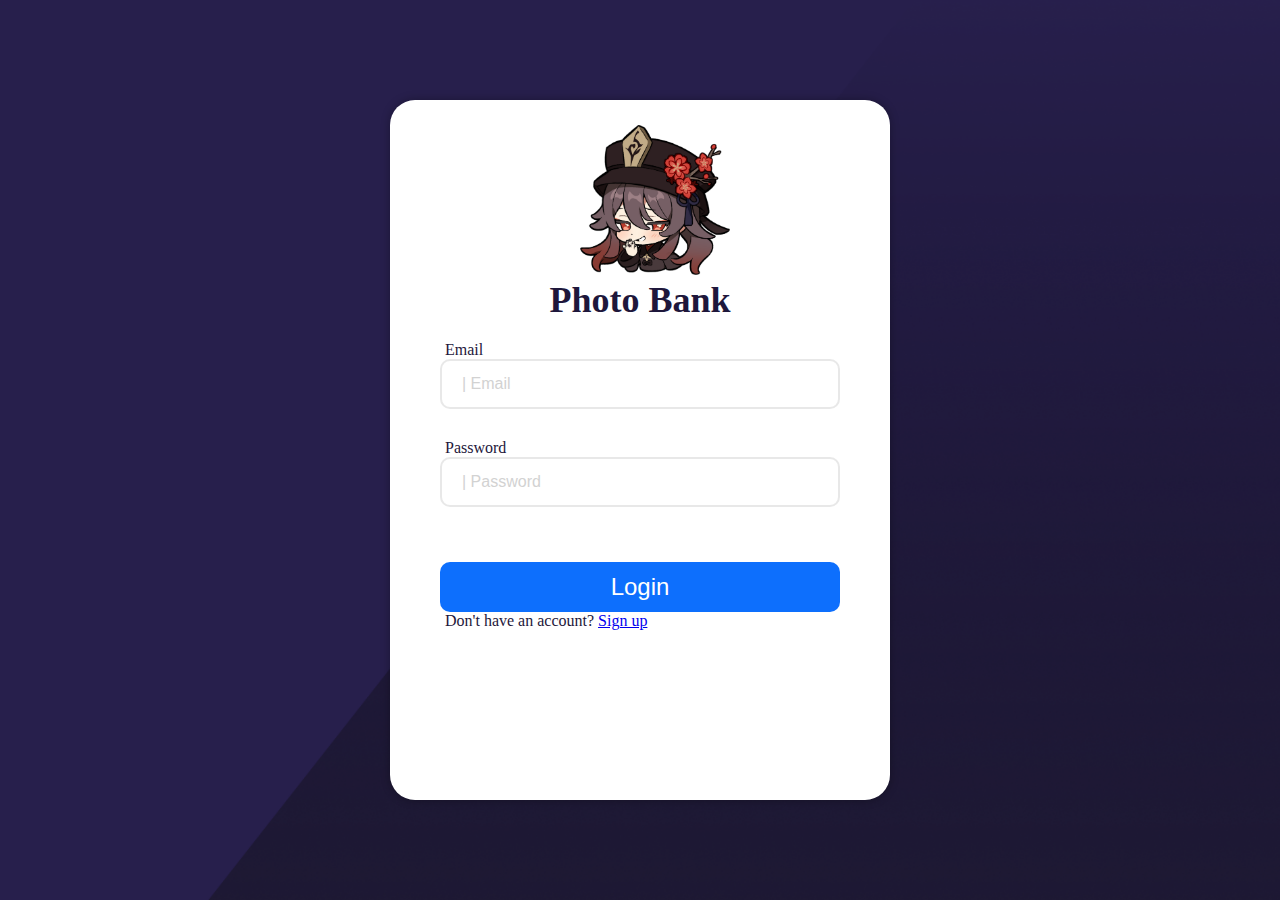
<file: index.html>
<!DOCTYPE html>
<html lang="en">
<head>
    <meta charset="UTF-8">
    <meta name="viewport" content="width=device-width, initial-scale=1.0">
    <title>Login</title>
    <link rel="stylesheet" href="styles.css">
</head>
<body>
    <div class="wrapper">
        <img id="logo" src="/img/logo.png" alt="">
        <h1>Photo Bank</h1>
        
        <form id="login-form">
            <p>Email</p>
            <div class="inputbox">
                <input type="email" id="login-email" placeholder="| Email" required>
            </div>
            
            <p>Password</p>
            <div class="inputbox">
                <input type="password" id="login-password" placeholder="| Password" required>
            </div> 
            
            <div id="login-error" class="error-message" style="display: none; color: red;"></div>
            
            <button type="button" id="login-btn" class="btn" type="button">Login</button>
        </form>
        <div class="signup">
            <p>Don't have an account? <a href="Signup.html">Sign up</a></p>
        </div>
    </div>
    <script src="script.js"></script>
</body>
</html>
</file>
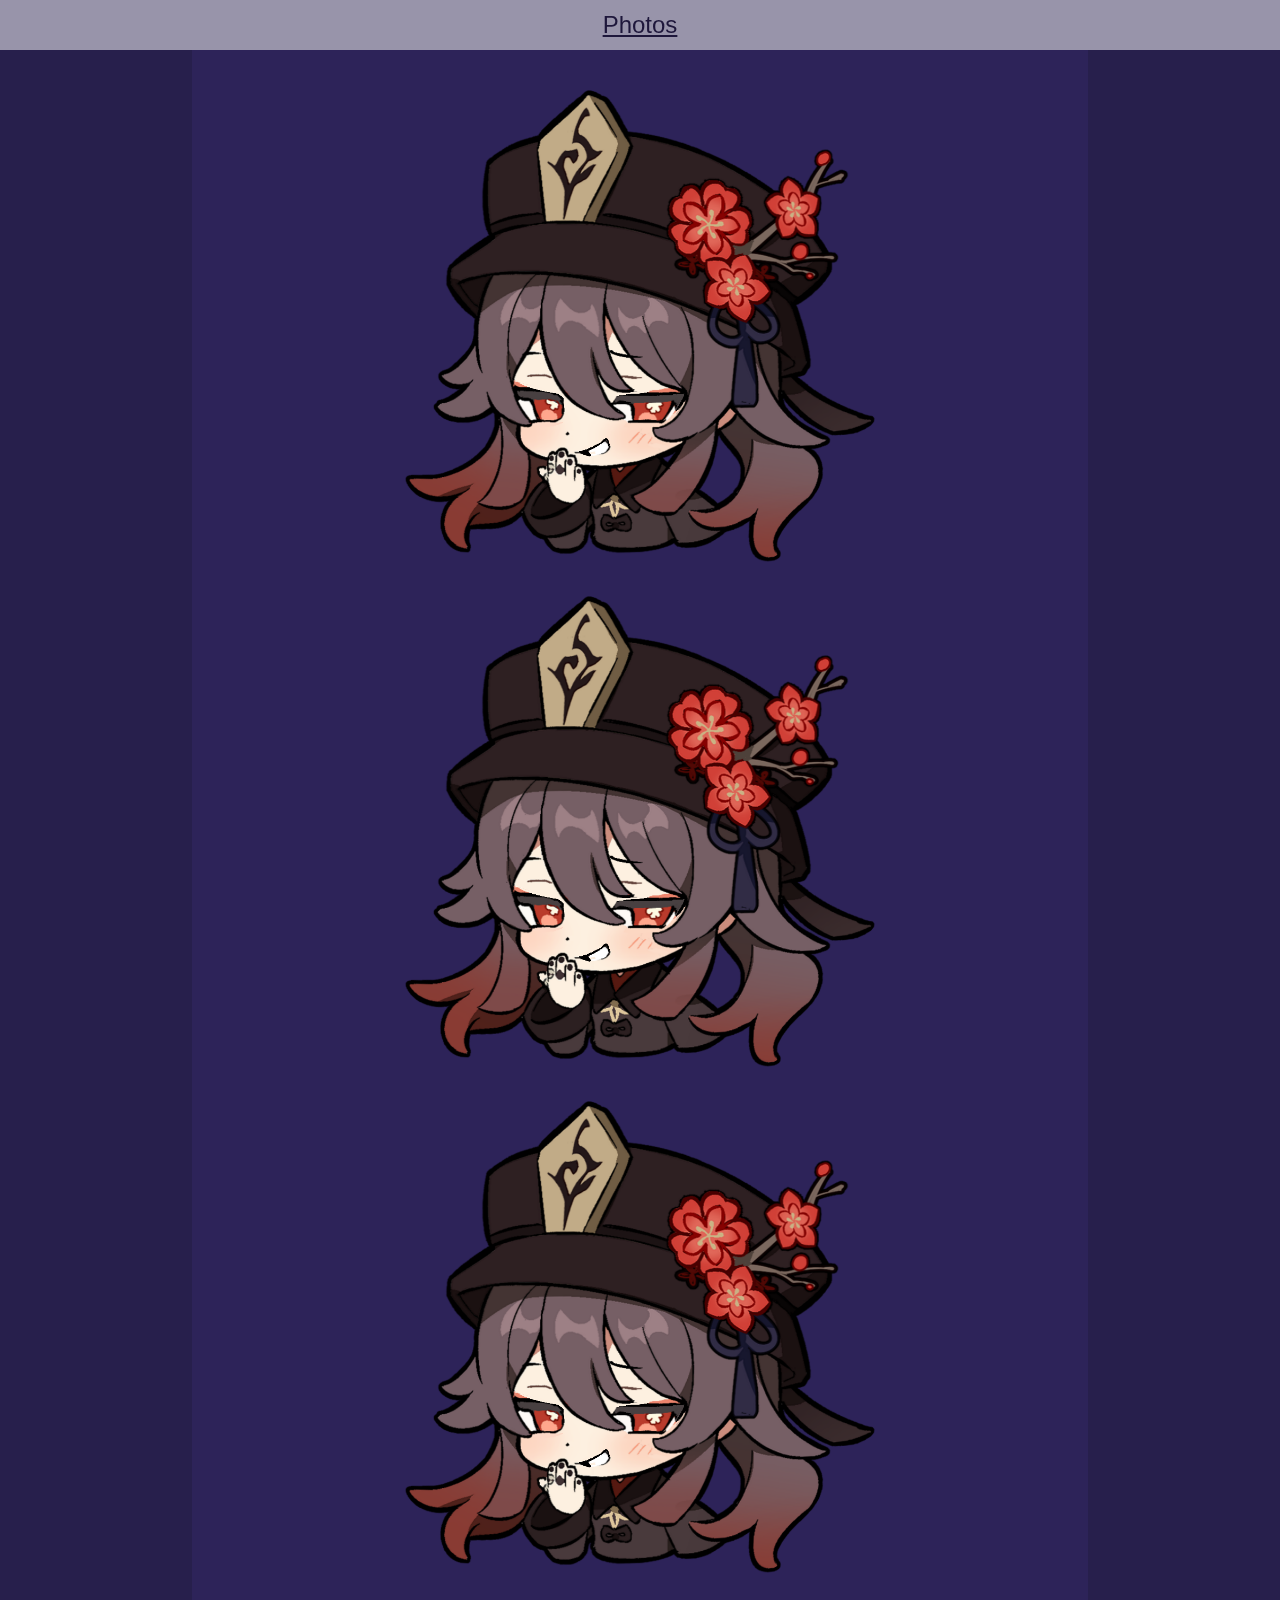
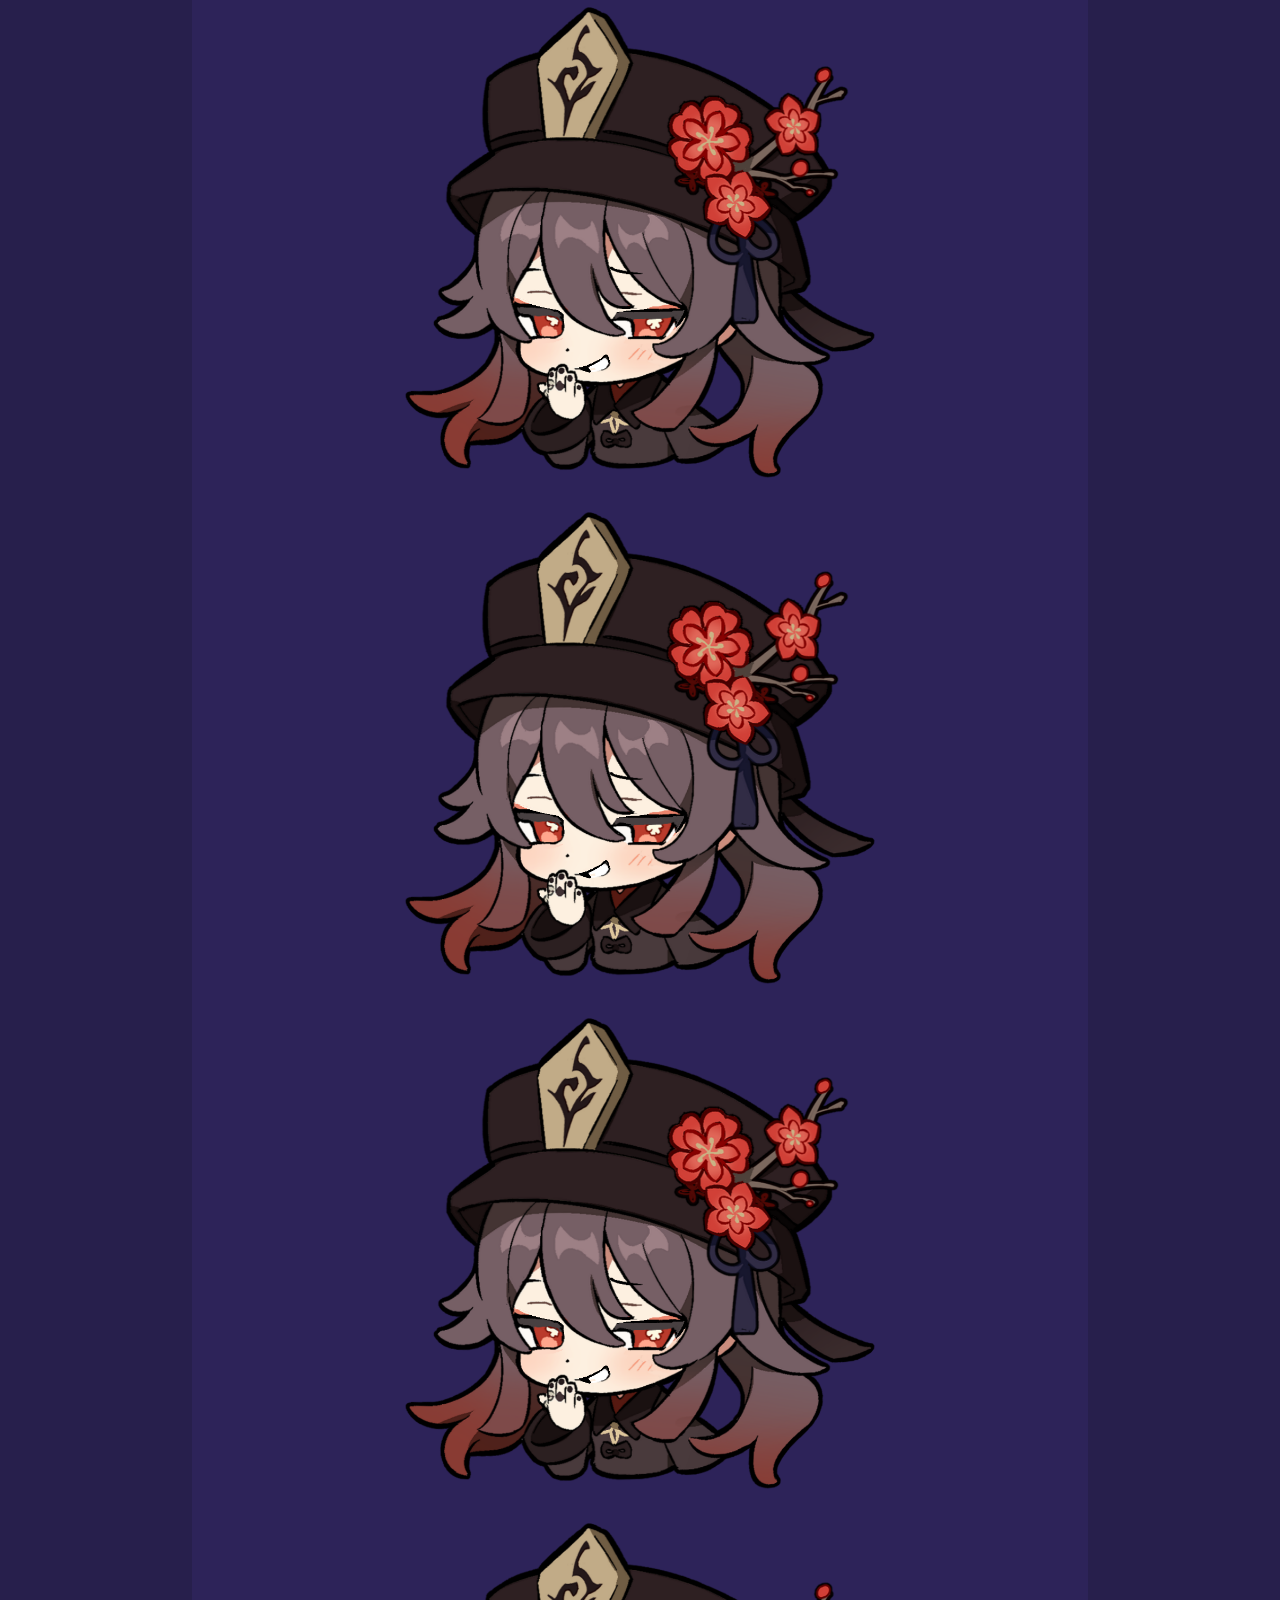
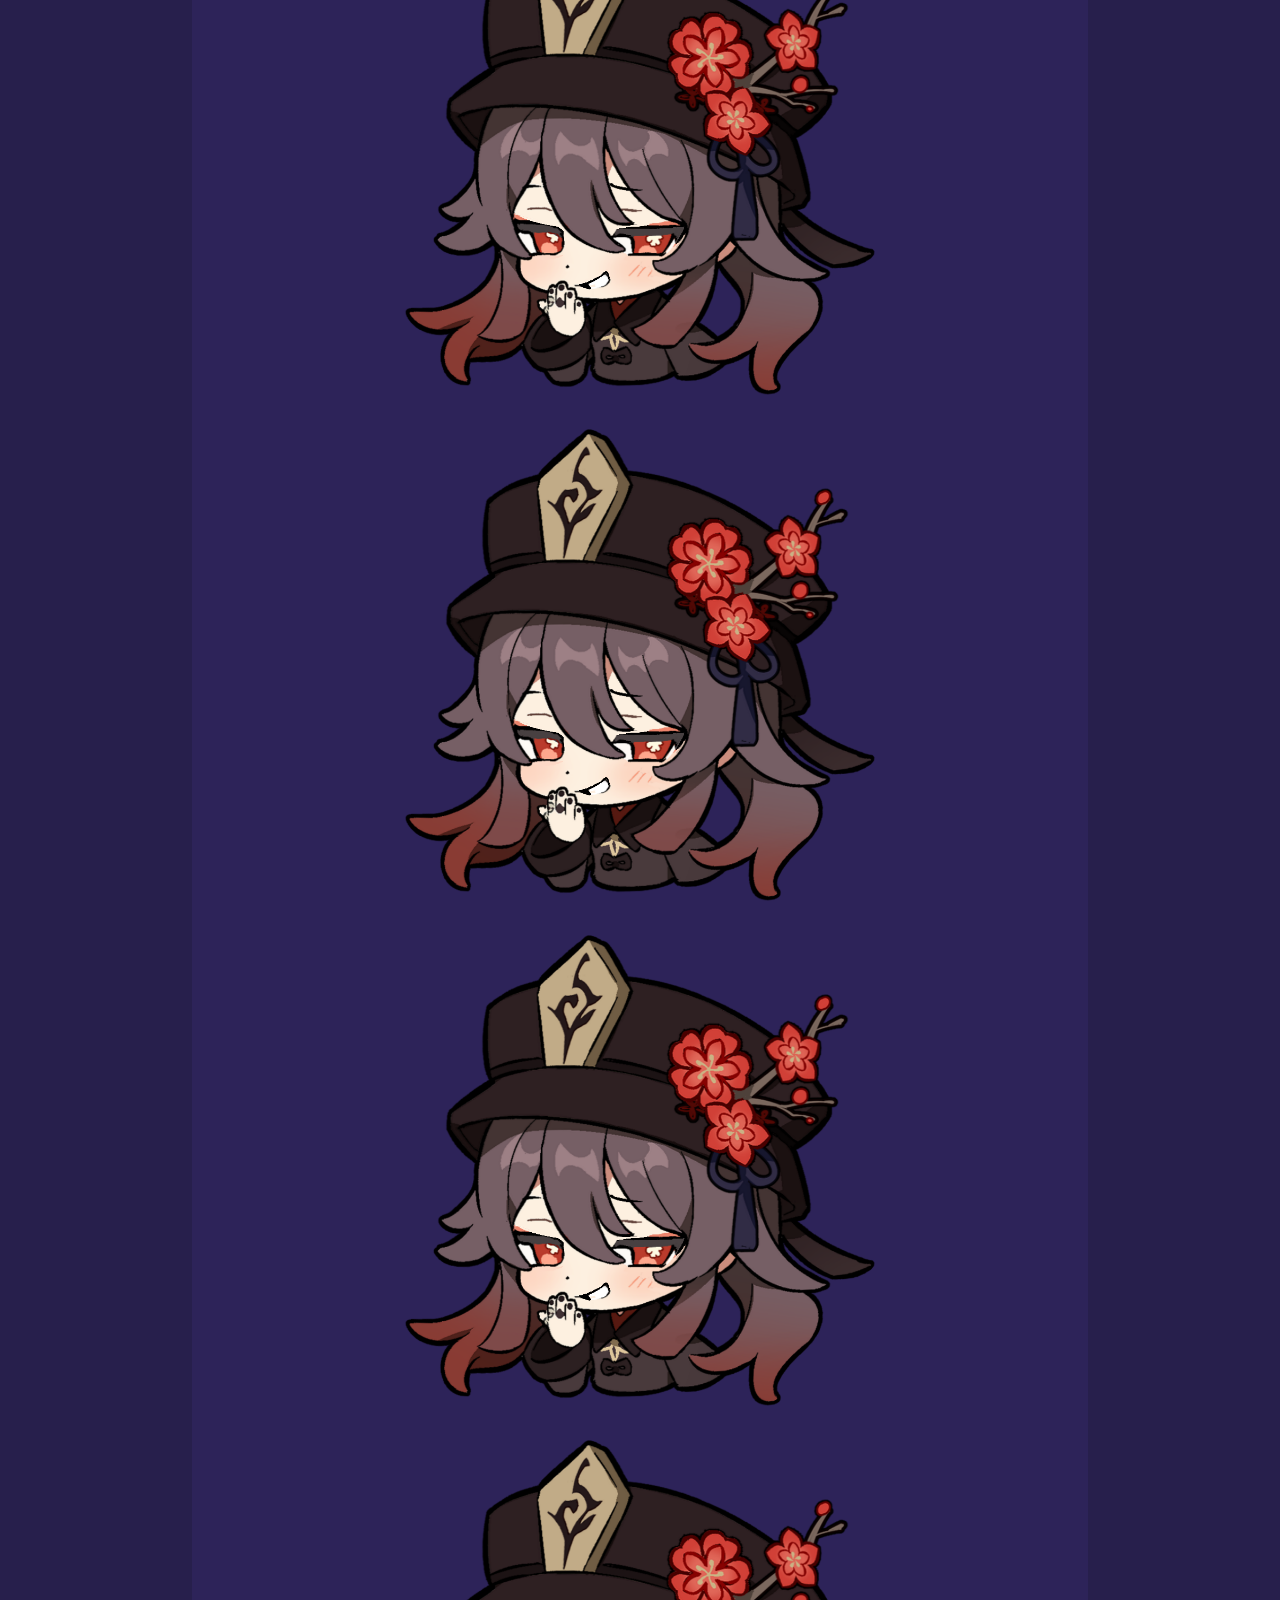
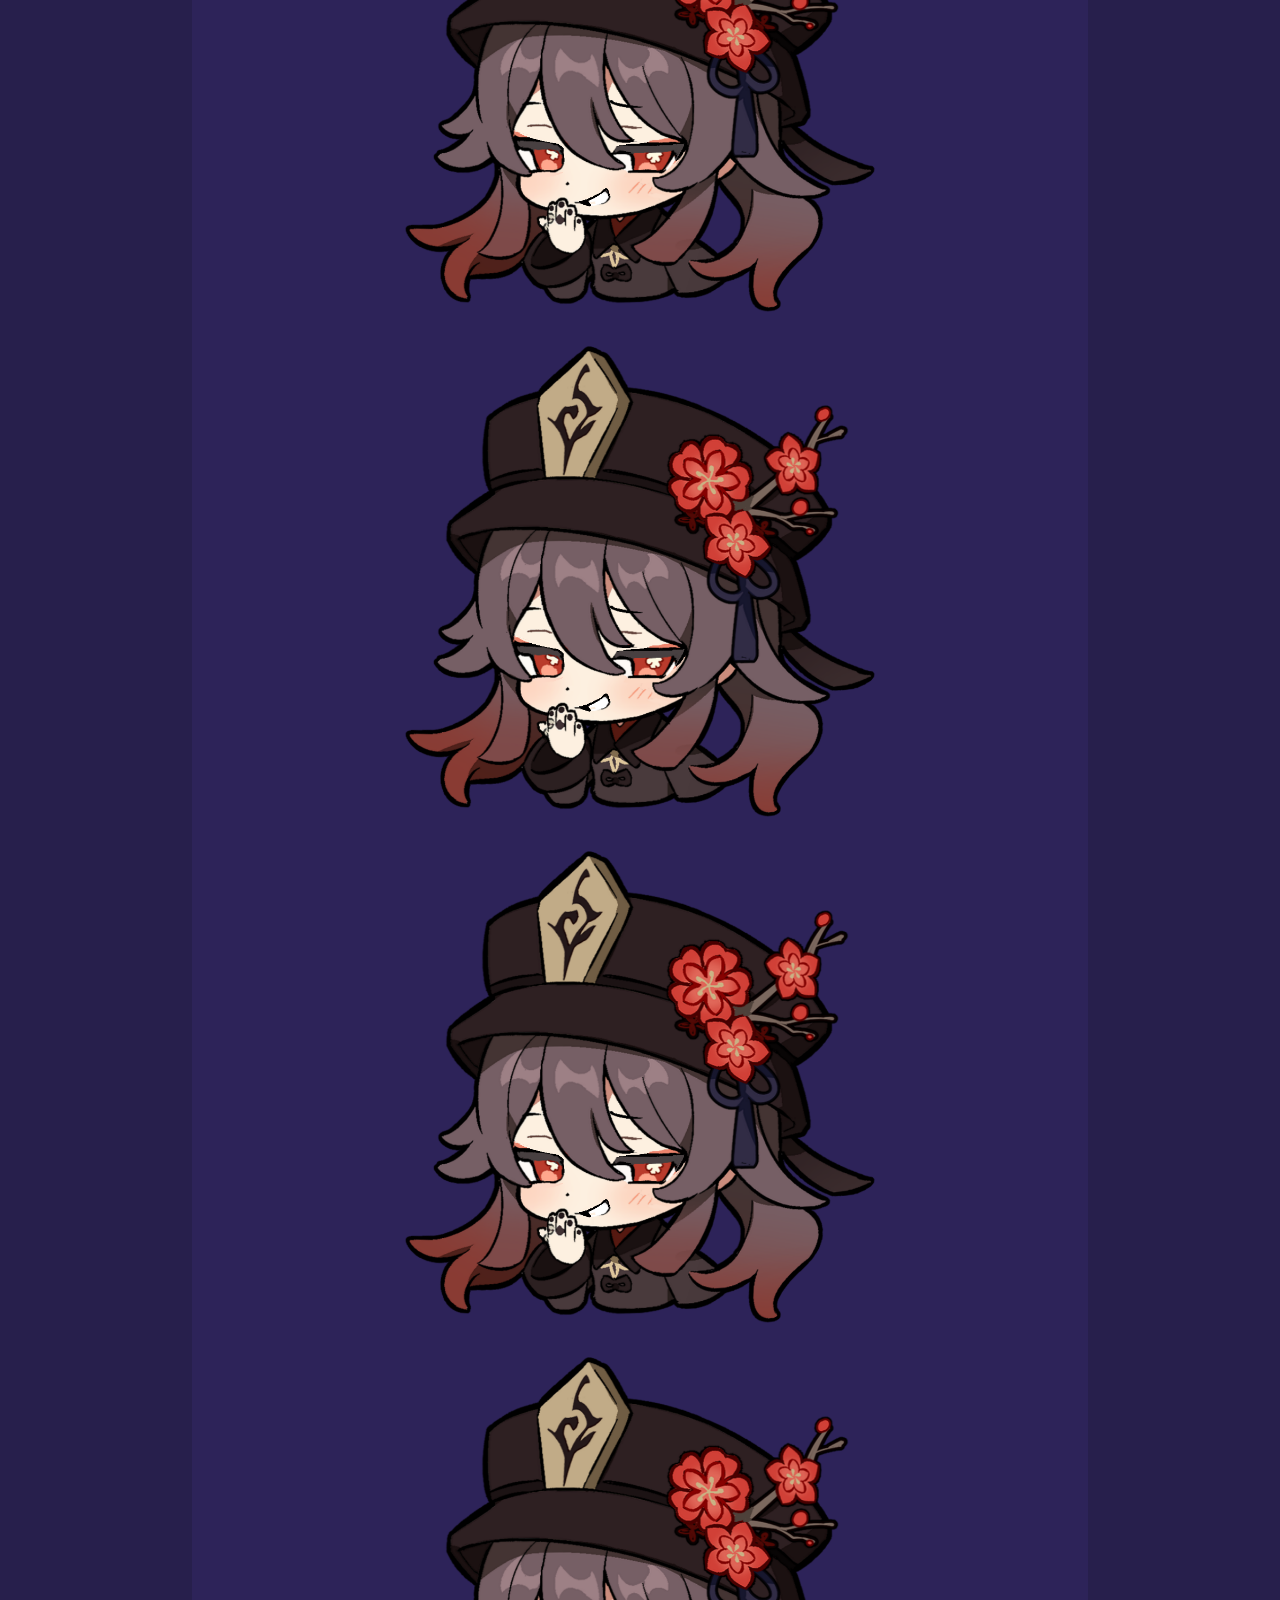
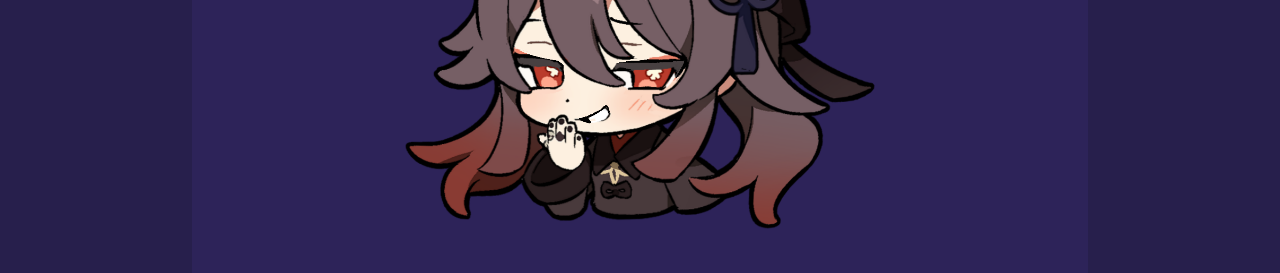
<file: photo_page.html>
<!DOCTYPE html>
<html lang="en">
<head>
    <meta charset="UTF-8">
    <meta name="viewport" content="width=device-width, initial-scale=1.0">
    <title>Photos</title>
    <link rel="stylesheet" href="styles2.css">
</head>
<body>
    <div class="selection">
        <button type="submit" class="navbtn">Photos</button>
    </div>
    
    <div class="imgGallery">
        <img id="logo" src="img\logo.png" alt="">
        <img id="logo" src="img\logo.png" alt="">
        <img id="logo" src="img\logo.png" alt="">
        <img id="logo" src="img\logo.png" alt="">
        <img id="logo" src="img\logo.png" alt="">
        <img id="logo" src="img\logo.png" alt="">
        <img id="logo" src="img\logo.png" alt="">
        <img id="logo" src="img\logo.png" alt="">
        <img id="logo" src="img\logo.png" alt="">
        <img id="logo" src="img\logo.png" alt="">
        <img id="logo" src="img\logo.png" alt="">
        <img id="logo" src="img\logo.png" alt="">
        <img id="logo" src="img\logo.png" alt="">
    </div>

</body>
</html>
</file>
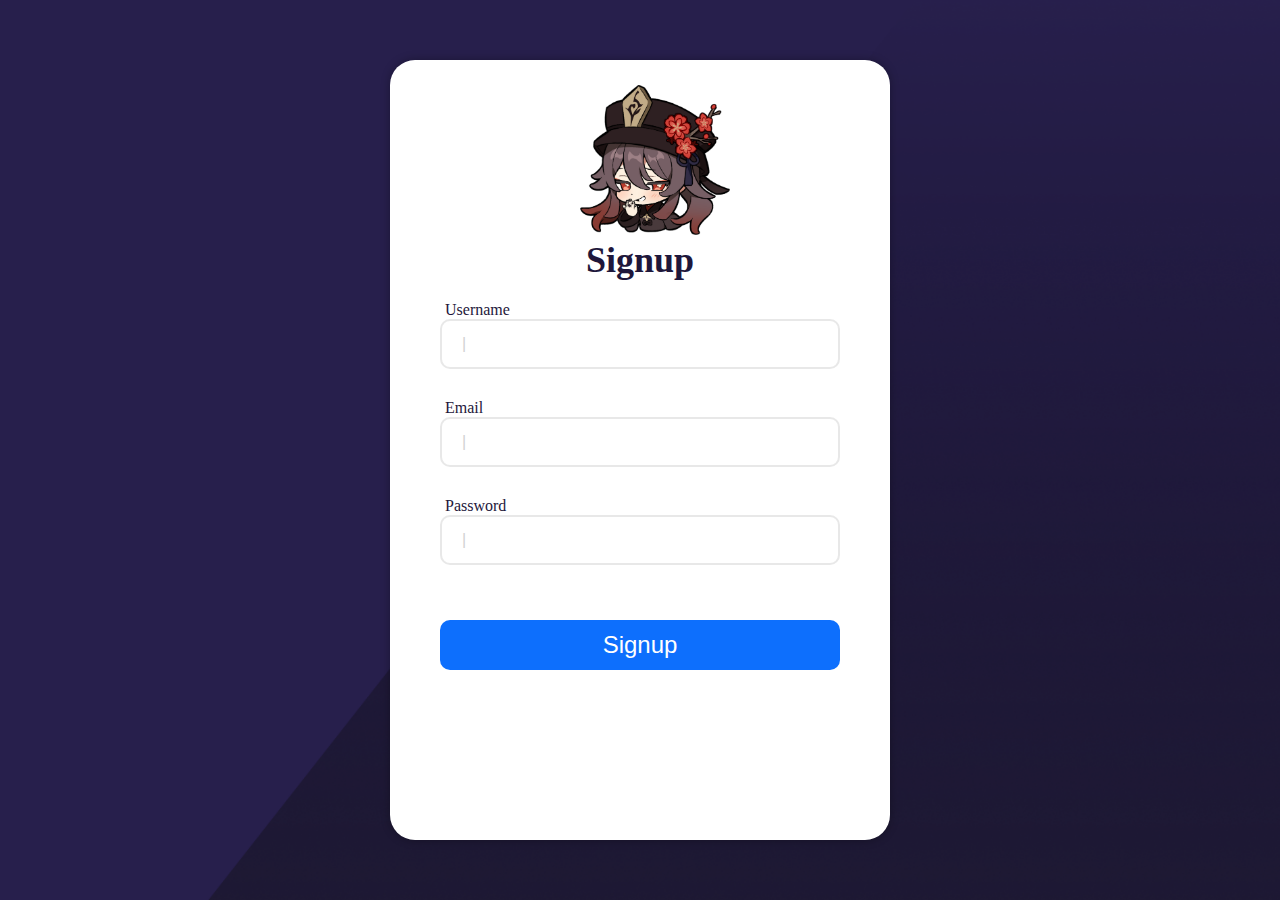
<file: Signup.html>
<!DOCTYPE html>
<html lang="en">
<head>
    <meta charset="UTF-8">
    <meta name="viewport" content="width=device-width, initial-scale=1.0">
    <title>Signup</title>
    <link rel="stylesheet" href="styles3.css">
</head>
<body>
    <div class="wrapper">
        <img id="logo" src="/img/logo.png" alt="">
        <h1>Signup</h1>
        
        <form id="signup-form">
            <p>Username</p>
            <div class="inputbox">
                <input type="text" id="signup-name" placeholder="|" required>
            </div>

            <p>Email</p>
            <div class="inputbox">
                <input type="email" id="signup-email" placeholder="|" required>
            </div>
            
            <p>Password</p>
            <div class="inputbox">
                <input type="password" id="signup-password" placeholder="|" required>
            </div>

            <div id="signup-error" class="error-message" style="display: none; color: red;"></div>

            <button type="button" id="signup-btn" class="btn">Signup</button>
        </form>
    </div>
    <script src="script.js"></script>
</body>
</html>
</file>
<file: styles.css>
* {
    margin: 0;
    padding: 0;
    box-sizing: border-box;
}

body {
    display: flex;
    justify-content: center;
    align-items: center;
    min-height: 100vh;
    background: #271F4C ;
    background-image: url("img/bg.png");
    background-size: cover;
    background-position: center;
}
.wrapper {
    width: 500px;
    background: #ffffff;
    color: #1E173B;
    border-radius: 25px;
    padding: 25px 50px;
    padding-bottom: 170px;
    box-shadow: 0 0 10px #0000004d;
}

.wrapper h1 {
    font-size: 36px;
    text-align: center;
}

.wrapper img {
    width: 150px;
    height: auto;
    text-align: center;
    margin-left: 35%;
    margin-right: auto;
}

.wrapper h1 {
    margin-bottom: 20px;
}

.wrapper p {
    font-size: 16px;
    margin-left: 5px;
}

.wrapper .inputbox {
    width: 100%;
    height: 50px;
    margin-bottom: 30px;
}

.inputbox input {
    width: 100%;
    height: 100%;
    background: transparent;
    border: none;
    outline: none;
    border: 2px solid #D2D2D280;
    border-radius: 10px;
    font-size: 16px;
    color: #1E173B;
    padding: 20px 45px 20px 20px;
}

.inputbox input::placeholder {
    color: #D2D2D2;
}

.wrapper .btn {
    width: 100%;
    height: 50px;
    margin-top: 25px;
    background: #0D6FFD;
    border: none;
    outline: none;
    border-radius: 10px;
    cursor: pointer;
    font-size: 24px;
    color: #ffffff;
}

.btn:hover {
    background: #0d99fd;
    color: #ffffff;
    transition: all 0.1s ease;
}

@media (max-width: 768px) {
    .wrapper {
        width: 90%;
        padding: 20px;
        padding-bottom: 100px;
    }

    .wrapper h1 {
        font-size: 28px;
    }

    .wrapper img {
        width: 120px;
        margin-left: auto;
        margin-right: auto;
        display: block;
    }

    .wrapper p {
        font-size: 14px;
    }

    .inputbox input {
        font-size: 14px;
        padding: 15px 40px 15px 15px;
    }

    .wrapper .btn {
        font-size: 20px;
        height: 45px;
    }
}
</file>
<file: styles2.css>
* {
    margin: 0;
    padding: 0;
    box-sizing: border-box;
}

body {
    display: flex;
    justify-content: center;
    align-items: center;
    background: #271F4C ;
    background-size: cover;
    background-position: center;
}

.selection {
    background: #ffffff86;
    backdrop-filter: blur(10px);
    display: flex;
    justify-content: center;
    align-self: center;
    overflow: hidden;
    position: fixed;
    top: 0;
    width: 100%;
}

.selection button {
    width: 120px;
    height: 50px;
    column-count: 2;
    background: transparent;
    border: none;
    outline: none;
    cursor: pointer;
    font-size: 24px;
    text-decoration: underline;
    color: #1E173B;
}

.imgGallery {
    display: block;
    background: #2d2359;
    max-width: 70% ;
    padding: 25px 50px;
    margin-top: 50px;
    justify-content: center;
    text-align: center;
}

.imgGallery img {
    width: 500px;
    height: auto;
    padding: 15px;
}

.imgGallery img:hover {
    width: 510px;
    height: auto;
    outline: solid 5px rgb(201, 252, 189);
    transition: all 0.08s ease;
}

@media (max-width: 768px) {
    body {
        flex-direction: column;
        align-items: stretch;
    }

    .selection {
        flex-direction: column;
        padding: 10px 0;
    }

    .selection button {
        width: 100px;
        height: 40px;
        font-size: 18px;
    }

    .imgGallery {
        max-width: 90%;
        padding: 15px;
        margin-top: 20px;
    }

    .imgGallery img {
        width: 100%;
        max-width: 300px;
        height: auto;
        padding: 10px;
    }

    .imgGallery img:hover {
        max-width: 310px;
        outline: solid 3px rgb(201, 252, 189);
    }
}
</file>
<file: styles3.css>
* {
    margin: 0;
    padding: 0;
    box-sizing: border-box;
}

body {
    display: flex;
    justify-content: center;
    align-items: center;
    min-height: 100vh;
    background: #271F4C ;
    background-image: url("img/bg.png");
    background-size: cover;
    background-position: center;
}
.wrapper {
    width: 500px;
    background: #ffffff;
    color: #1E173B;
    border-radius: 25px;
    padding: 25px 50px;
    padding-bottom: 170px;
    box-shadow: 0 0 10px #0000004d;
}

.wrapper h1 {
    font-size: 36px;
    text-align: center;
}

.wrapper img {
    width: 150px;
    height: auto;
    text-align: center;
    margin-left: 35%;
    margin-right: auto;
}

.wrapper h1 {
    margin-bottom: 20px;
}

.wrapper p {
    font-size: 16px;
    margin-left: 5px;
}

.wrapper .inputbox {
    width: 100%;
    height: 50px;
    margin-bottom: 30px;
}

.inputbox input {
    width: 100%;
    height: 100%;
    background: transparent;
    border: none;
    outline: none;
    border: 2px solid #D2D2D280;
    border-radius: 10px;
    font-size: 16px;
    color: #1E173B;
    padding: 20px 45px 20px 20px;
}

.inputbox input::placeholder {
    color: #D2D2D2;
}

.wrapper .btn {
    width: 100%;
    height: 50px;
    margin-top: 25px;
    background: #0D6FFD;
    border: none;
    outline: none;
    border-radius: 10px;
    cursor: pointer;
    font-size: 24px;
    color: #ffffff;
}

.btn:hover {
    background: #0d99fd;
    color: #ffffff;
    transition: all 0.1s ease;
}

@media (max-width: 768px) {
    .wrapper {
        width: 90%;
        padding: 20px;
        padding-bottom: 100px;
    }

    .wrapper h1 {
        font-size: 28px;
    }

    .wrapper img {
        width: 120px;
        margin-left: auto;
        margin-right: auto;
        display: block;
    }

    .wrapper p {
        font-size: 14px;
    }

    .inputbox input {
        font-size: 14px;
        padding: 15px 40px 15px 15px;
    }

    .wrapper .btn {
        font-size: 20px;
        height: 45px;
    }
}
</file>
